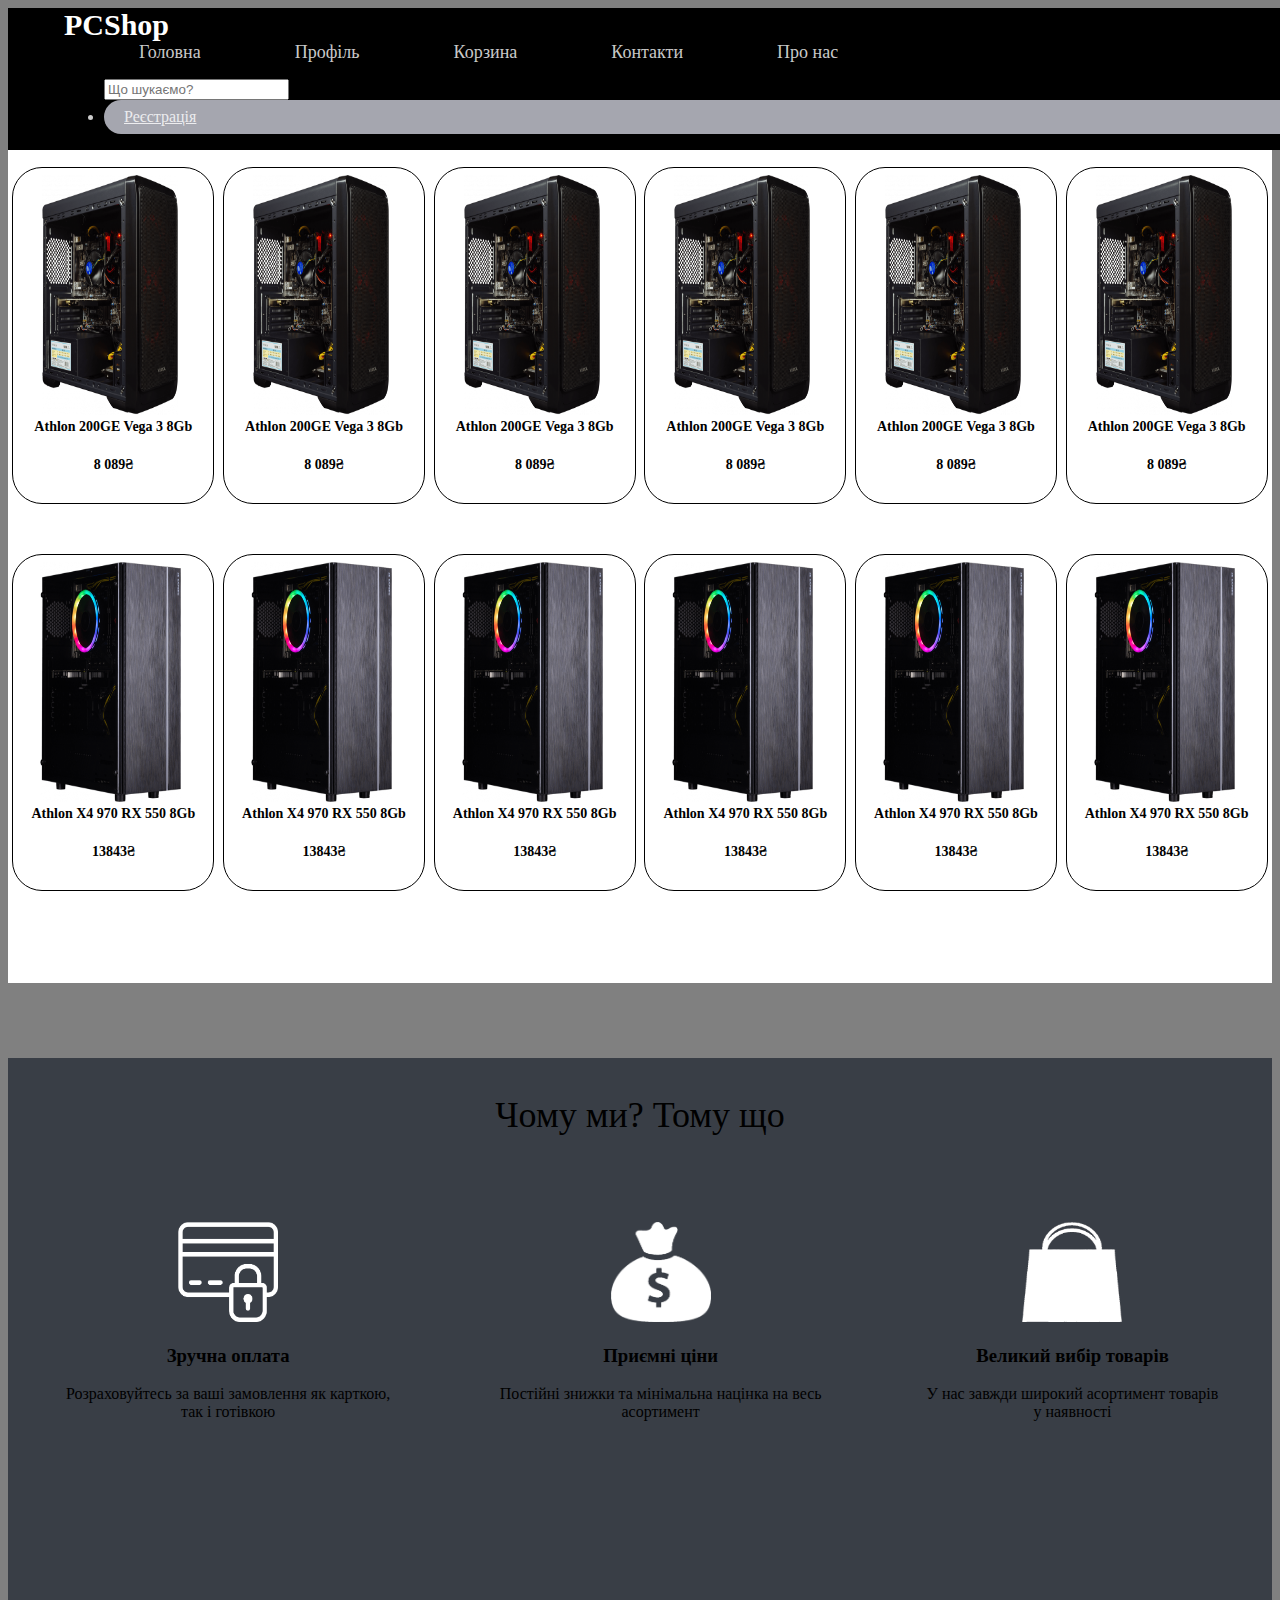
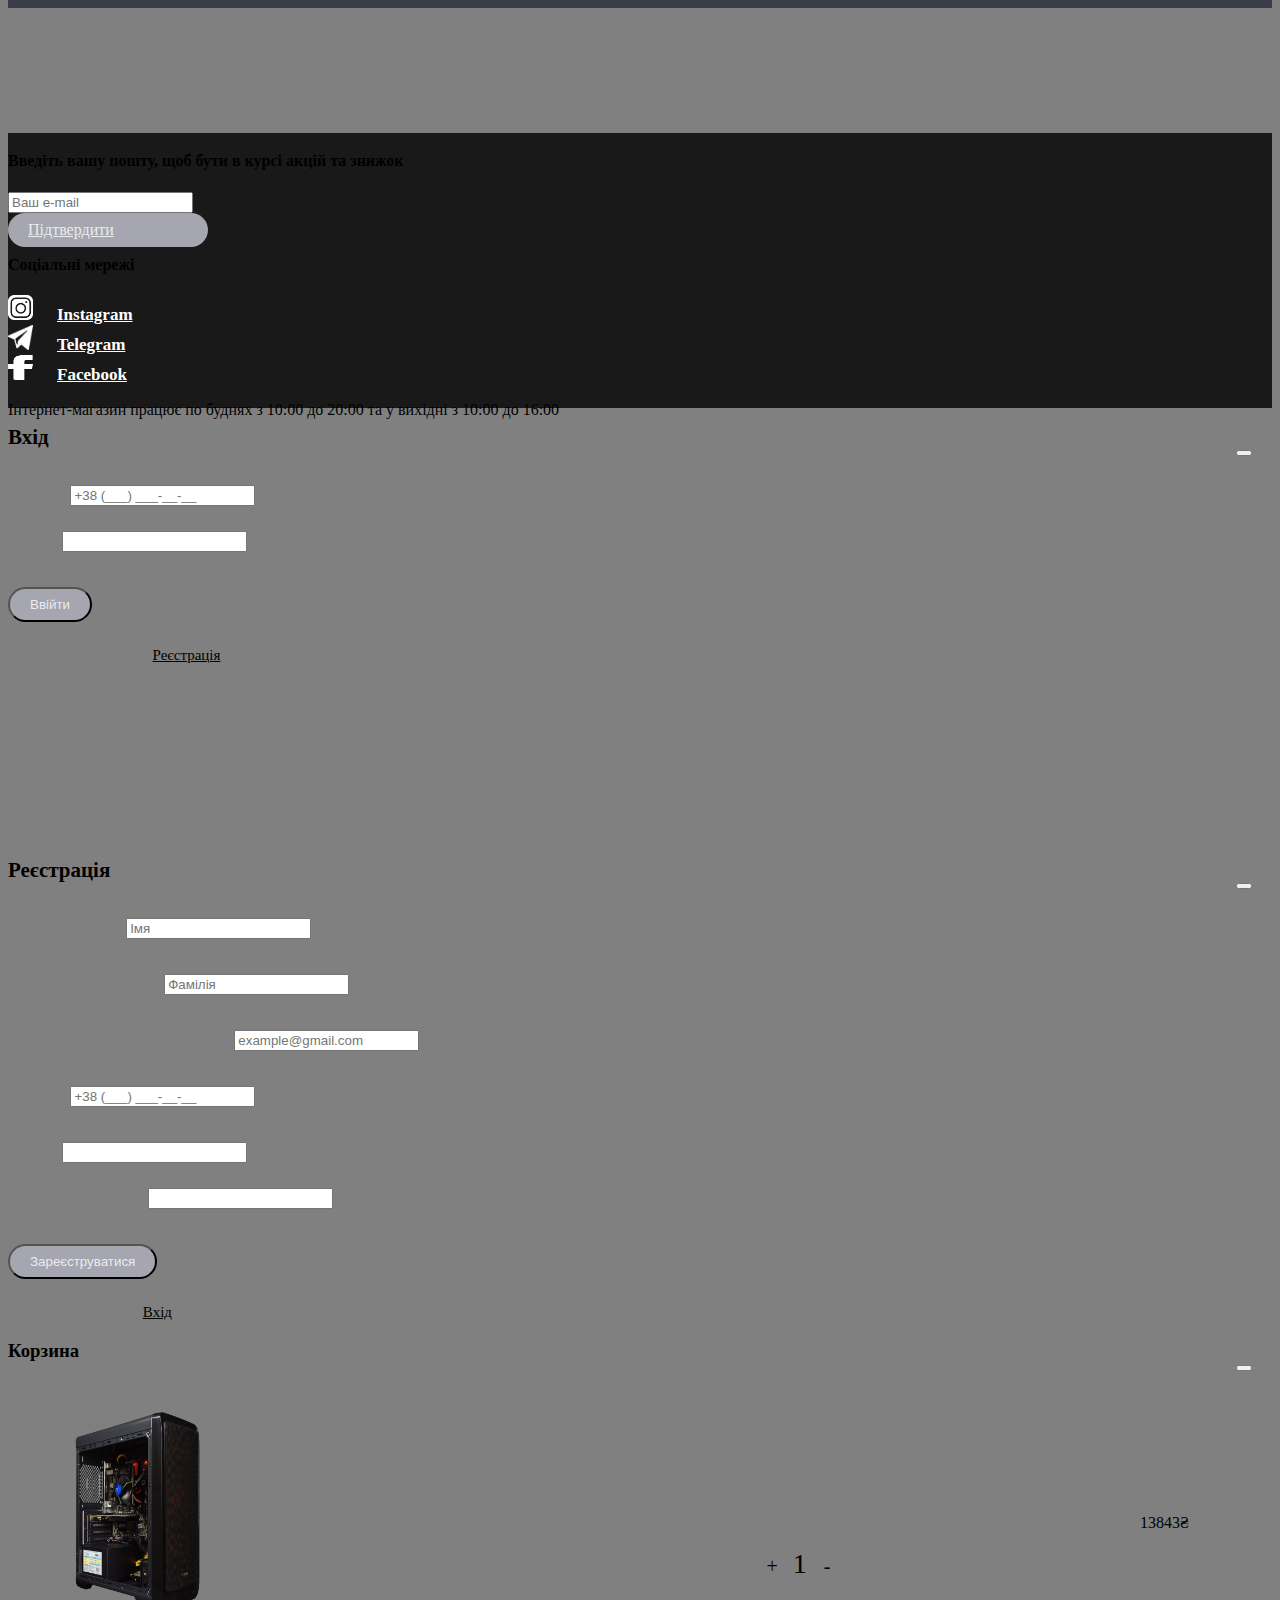
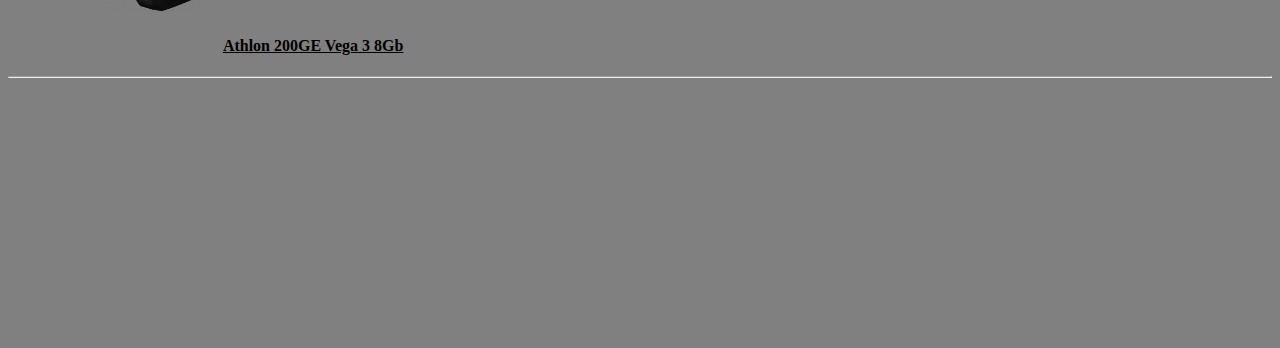
<file: index.html>
<!DOCTYPE html>
<html lang="en" dir="ltr">
  <head>
    <meta charset="utf-8">
    <meta name="viewport" content="width=device-width, initial-scale=1.0">
    <link href="https://cdn.jsdelivr.net/npm/bootstrap@5.1.3/dist/css/bootstrap.min.css" rel="stylesheet" integrity="sha384-1BmE4kWBq78iYhFldvKuhfTAU6auU8tT94WrHftjDbrCEXSU1oBoqyl2QvZ6jIW3" crossorigin="anonymous">
    <link rel="stylesheet" href="css/main.css">
    <title>PCShop</title>
  </head>
  <body>

      <nav class="navbar navbar-expand-lg ">
      <a class="game_time" href="index.html"> PCShop </a>
      <div class="menu_header">
        <a href="#">Головна</a>
        <a href="#" data-bs-toggle="modal" data-bs-target="#sign_in">Профіль</a>
        <a href="#" data-bs-toggle="modal" data-bs-target="#korzina">Корзина</a>
        <a href="contacts.html">Контакти</a>
        <a href="main.html">Про нас</a>
      </div>
      <div class="collapse navbar-collapse" id="navbarNav">
        <ul class="navbar-nav ms-auto d-flex align-items-center">
          <input type="text" class="form-control" placeholder="Що шукаємо?" aria-label="Recipient's username" aria-describedby="basic-addon2">|
          <li class="nav-item">
            <a class="btn btn-in" href="#" data-bs-toggle="modal" data-bs-target="#registration">Реєстрація</a>
          </li>
        </ul>
      </div>
    </nav>


      <div class="middle_three">
          <div class="middle_three_in">
          <p class="fs-2 ps-4 pt-3 fw-bold text-center">Популярні</p>
            <div class="middle_three_photo_one">
              <div class="middle_three_photo">
                <img src="img/PC.png" alt="">
                <div class="middle_three_text">
                  Athlon 200GE Vega 3 8Gb <p class="btn btn-dark w-50 mt-2">8 089₴</p>
                </div>
              </div>
              <div class="middle_three_photo">
                <img src="img/PC.png" alt="">
                <div class="middle_three_text">
                  Athlon 200GE Vega 3 8Gb <p class="btn btn-dark w-50 mt-2">8 089₴</p>
                </div>
              </div>
              <div class="middle_three_photo">
                <img src="img/PC.png" alt="">
                <div class="middle_three_text">
                  Athlon 200GE Vega 3 8Gb <p class="btn btn-dark w-50 mt-2">8 089₴</p>
                </div>
              </div>
              <div class="middle_three_photo">
                <img src="img/PC.png" alt="">
                <div class="middle_three_text">
                  Athlon 200GE Vega 3 8Gb <p class="btn btn-dark w-50 mt-2">8 089₴</p>
                </div>
              </div>
              <div class="middle_three_photo">
                <img src="img/PC.png" alt="">
                <div class="middle_three_text">
                  Athlon 200GE Vega 3 8Gb <p class="btn btn-dark w-50 mt-2">8 089₴</p>
                </div>
              </div>
              <div class="middle_three_photo">
                <img src="img/PC.png" alt="">
                <div class="middle_three_text">
                  Athlon 200GE Vega 3 8Gb <p class="btn btn-dark w-50 mt-2">8 089₴</p>
                </div>
              </div>
            </div>
            <div class="middle_three_photo_one">
              <div class="middle_three_photo">
                <img src="img/PC2.png" alt="">
                <div class="middle_three_text">
                  Athlon X4 970 RX 550 8Gb <p class="btn btn-dark w-50 mt-2">13843₴</p>
                </div>
              </div>
              <div class="middle_three_photo">
                <img src="img/PC2.png" alt="">
                <div class="middle_three_text">
                  Athlon X4 970 RX 550 8Gb <p class="btn btn-dark w-50 mt-2">13843₴</p>
                </div>
              </div>
              <div class="middle_three_photo">
                <img src="img/PC2.png" alt="">
                <div class="middle_three_text">
                  Athlon X4 970 RX 550 8Gb <p class="btn btn-dark w-50 mt-2">13843₴</p>
                </div>
              </div>
              <div class="middle_three_photo">
                <img src="img/PC2.png" alt="">
                <div class="middle_three_text">
                  Athlon X4 970 RX 550 8Gb <p class="btn btn-dark w-50 mt-2">13843₴</p>
                </div>
              </div>
              <div class="middle_three_photo">
                <img src="img/PC2.png" alt="">
                <div class="middle_three_text">
                  Athlon X4 970 RX 550 8Gb <p class="btn btn-dark w-50 mt-2">13843₴</p>
                </div>
              </div>
              <div class="middle_three_photo">
                <img src="img/PC2.png" alt="">
                <div class="middle_three_text">
                  Athlon X4 970 RX 550 8Gb <p class="btn btn-dark w-50 mt-2">13843₴</p>
                </div>
              </div>
            </div>
          </div>
      </div>

     <div class="whyus">
         <div class="whyus_in">
               <div class="whyus_content">
                    <p class="text-white fw-bold mt-5">Чому ми? Тому що</p>
                    <div class="whyus_end">
                      <div class="whyus_content_two">
                          <div class="content_one text-white fw-bold">
                            <img src="img/credit.png" width="100" height="100" alt="">
                            <h3 class="pt-3">Зручна оплата</h3>
                            <p class="pt-3">Розраховуйтесь за ваші замовлення як карткою, так і готівкою</p>
                          </div>
                      </div>
                      <div class="whyus_content_two">
                        <div class="content_one text-white fw-bold">
                          <img src="img/money.png" width="100" height="100" alt="">
                          <h3 class="pt-3">Приємні ціни</h3>
                          <p class="pt-3">Постійні знижки та мінімальна націнка на весь асортимент</p>
                        </div>
                      </div>
                      <div class="whyus_content_two">
                        <div class="content_one text-white fw-bold">
                          <img src="img/bag.png" width="100" height="100" alt="">
                          <h3 class="pt-3">Великий вибір товарів</h3>
                          <p class="pt-3">У нас завжди широкий асортимент товарів у наявності</p>
                        </div>
                      </div>
                    </div>
               </div>
         </div>
     </div>

    <footer>
      <div class="foooter">
           <div class="foter_inside d-flex justify-content-around">
             <div class="col-3">
                <h4 class="text-white">Введіть вашу пошту, щоб бути в курсі акцій та знижок</h4>
                <input class="card px-3 py-2 mt-2" type="text" name="" value="" placeholder="Ваш e-mail">
                <div class="nav-item mt-2">
                  <a class="btn btn-in" href="#" tabindex="-1" aria-disabled="true">Підтвердити</a>
                </div>
             </div>
             <div class="col-2 mesenger">
                <h4 class="text-white">Cоціальні мережі</h4>
                  <img href="https://www.instagram.com" src="img/inst.png" width="25" height="25"  alt="">
                  <a class="btn"href="https://www.instagram.com">Instagram</a> <br>
                  <img href="https://www.instagram.com" src="img/teleg.png" width="25" height="25"  alt="">
                <a class="btn"href="https://web.telegram.org/k/">Telegram</a> <br>
                <img href="https://www.instagram.com" src="img/face.png" width="25" height="25"  alt="">
                <a class="btn"href="https://www.facebook.com">Facebook</a>
             </div>
             <div class="col-3">
                 <p class="text-white">Інтернет-магазин працює по буднях з 10:00 до 20:00 та у вихідні з 10:00 до 16:00</p>
             </div>
           </div>
      </div>
      </footer>
    </div>

      <div class="modal fade" id="sign_in" tabindex="-1" aria-labelledby="sign_in" aria-hidden="true">
        <div class="modal-dialog modal_sign_in modal-dialog-centered ">
          <div class="modal-content">
              <button type="button" class="btn-close" data-bs-dismiss="modal" aria-label="Close"></button>
            <div class="modal-body p-4">
                        <h2 class="modal-vhid">Вхід</h2>
                        <div class="modal-input">
                          <div class="modal-vhid-margin m_input">
                            <span class="modal_text">Телефон</span>
                            <input type="text" class="form-control" placeholder="+38 (___) ___-__-__" aria-required="true" aria-invalid="true" aria-label="Recipient's username" aria-describedby="basic-addon2">
                          </div>
                          <div class="modal-vhid-margin">
                            <span class="modal_text">Пароль</span>
                            <input type="text" class="form-control" aria-required="true" aria-invalid="true" aria-label="Recipient's username" aria-describedby="basic-addon2">
                          </div>
                          <div class="modal-vhid-margin m_input">
                            <input type="submit" class="btn w-100 btn-in" name="" value="Ввійти">
                          </div>
                          <div class="text-center">
                            <p class="modal_p">У мене немає аккаунта <a class="sign_in_silka"href="#registration">Реєстрація</a></p>
                          </div>
                        </div>
            </div>
          </div>
        </div>
      </div>

      <div class="modal fade" id="registration" tabindex="-1" aria-labelledby="registration" aria-hidden="true">
        <div class="modal-dialog modal_sign_in modal-dialog-centered ">
          <div class="modal-content">
              <button type="button" class="btn-close" data-bs-dismiss="modal" aria-label="Close"></button>
            <div class="modal-body p-4">
                        <h2 class="modal-vhid">Реєстрація</h2>
                        <div class="modal-input">
                          <div class="modal-vhid-margin m_input">
                            <span class="modal_text">Введіть своє ім'я</span>
                            <input type="text" class="form-control" placeholder="Імя" aria-required="true" aria-invalid="true" aria-label="Recipient's username" aria-describedby="basic-addon2">
                          </div>
                          <div class="modal-vhid-margin m_input">
                            <span class="modal_text">Введіть своє прізвище</span>
                            <input type="text" class="form-control" placeholder="Фамілія" aria-required="true" aria-invalid="true" aria-label="Recipient's username" aria-describedby="basic-addon2">
                          </div>
                          <div class="modal-vhid-margin m_input">
                            <span class="modal_text">Введіть вашу електронну адресу</span>
                            <input type="text" class="form-control" placeholder="example@gmail.com" aria-required="true" aria-invalid="true" aria-label="Recipient's username" aria-describedby="basic-addon2">
                          </div>
                          <div class="modal-vhid-margin m_input">
                            <span class="modal_text">Телефон</span>
                            <input type="text" class="form-control" placeholder="+38 (___) ___-__-__" aria-required="true" aria-invalid="true" aria-label="Recipient's username" aria-describedby="basic-addon2">
                          </div>
                          <div class="modal-vhid-margin m_input">
                            <span class="modal_text">Пароль</span>
                            <input type="text" class="form-control" aria-required="true" aria-invalid="true" aria-label="Recipient's username" aria-describedby="basic-addon2">
                          </div>
                          <div class="modal-vhid-margin">
                            <span class="modal_text">Підтвердити пароль</span>
                            <input type="text" class="form-control" aria-required="true" aria-invalid="true" aria-label="Recipient's username" aria-describedby="basic-addon2">
                          </div>
                          <div class="modal-vhid-margin m_input">
                            <input type="submit" class="btn w-100 btn-in" name="" value="Зареєструватися">
                          </div>
                          <div class="text-center">
                            <p class="modal_p">У мене вже є аккаунт <a class="sign_in_silka" href="#sign_in">Вхід</a></p>
                          </div>
                        </div>
            </div>
          </div>
        </div>
      </div>

      <div class="modal fade" id="korzina" tabindex="-1" aria-labelledby="korzina" aria-hidden="true">
        <div class="modal-dialog modal-korzina modal-dialog-centered">
          <div class="modal-content ">
            <button type="button" class="btn-close" data-bs-dismiss="modal" aria-label="Close"></button>
            <div class="modal-body p-4">
                <h3 class="modal-korzina">Корзинa</h2>
                  <div class="modal-korzina-inside">
                      <div class="modal-korzina-tovar mt-2 d-flex flex-direction-row">
                         <div class="korzina-pict">
                           <img src="img/PC.png" width="160" height="200" alt="">
                         </div>
                         <div class="korzina-name">
                           <h4>Athlon 200GE Vega 3 8Gb</h4>
                         </div>
                         <div class="">
                           <p class="btn btn-dark w-50 mt-2 korzina-coust">13843₴</p>
                         </div>
                         <div class="korzina-plus">
                            +  <span> 1 </span>  -
                         </div>
                      </div>
                  </div>
                  <hr>
             </div>
            </div>
          </div>
        </div>
    <script src="https://cdn.jsdelivr.net/npm/bootstrap@5.1.3/dist/js/bootstrap.bundle.min.js" integrity="sha384-ka7Sk0Gln4gmtz2MlQnikT1wXgYsOg+OMhuP+IlRH9sENBO0LRn5q+8nbTov4+1p" crossorigin="anonymous"></script>
  </body>
</html>
</file>
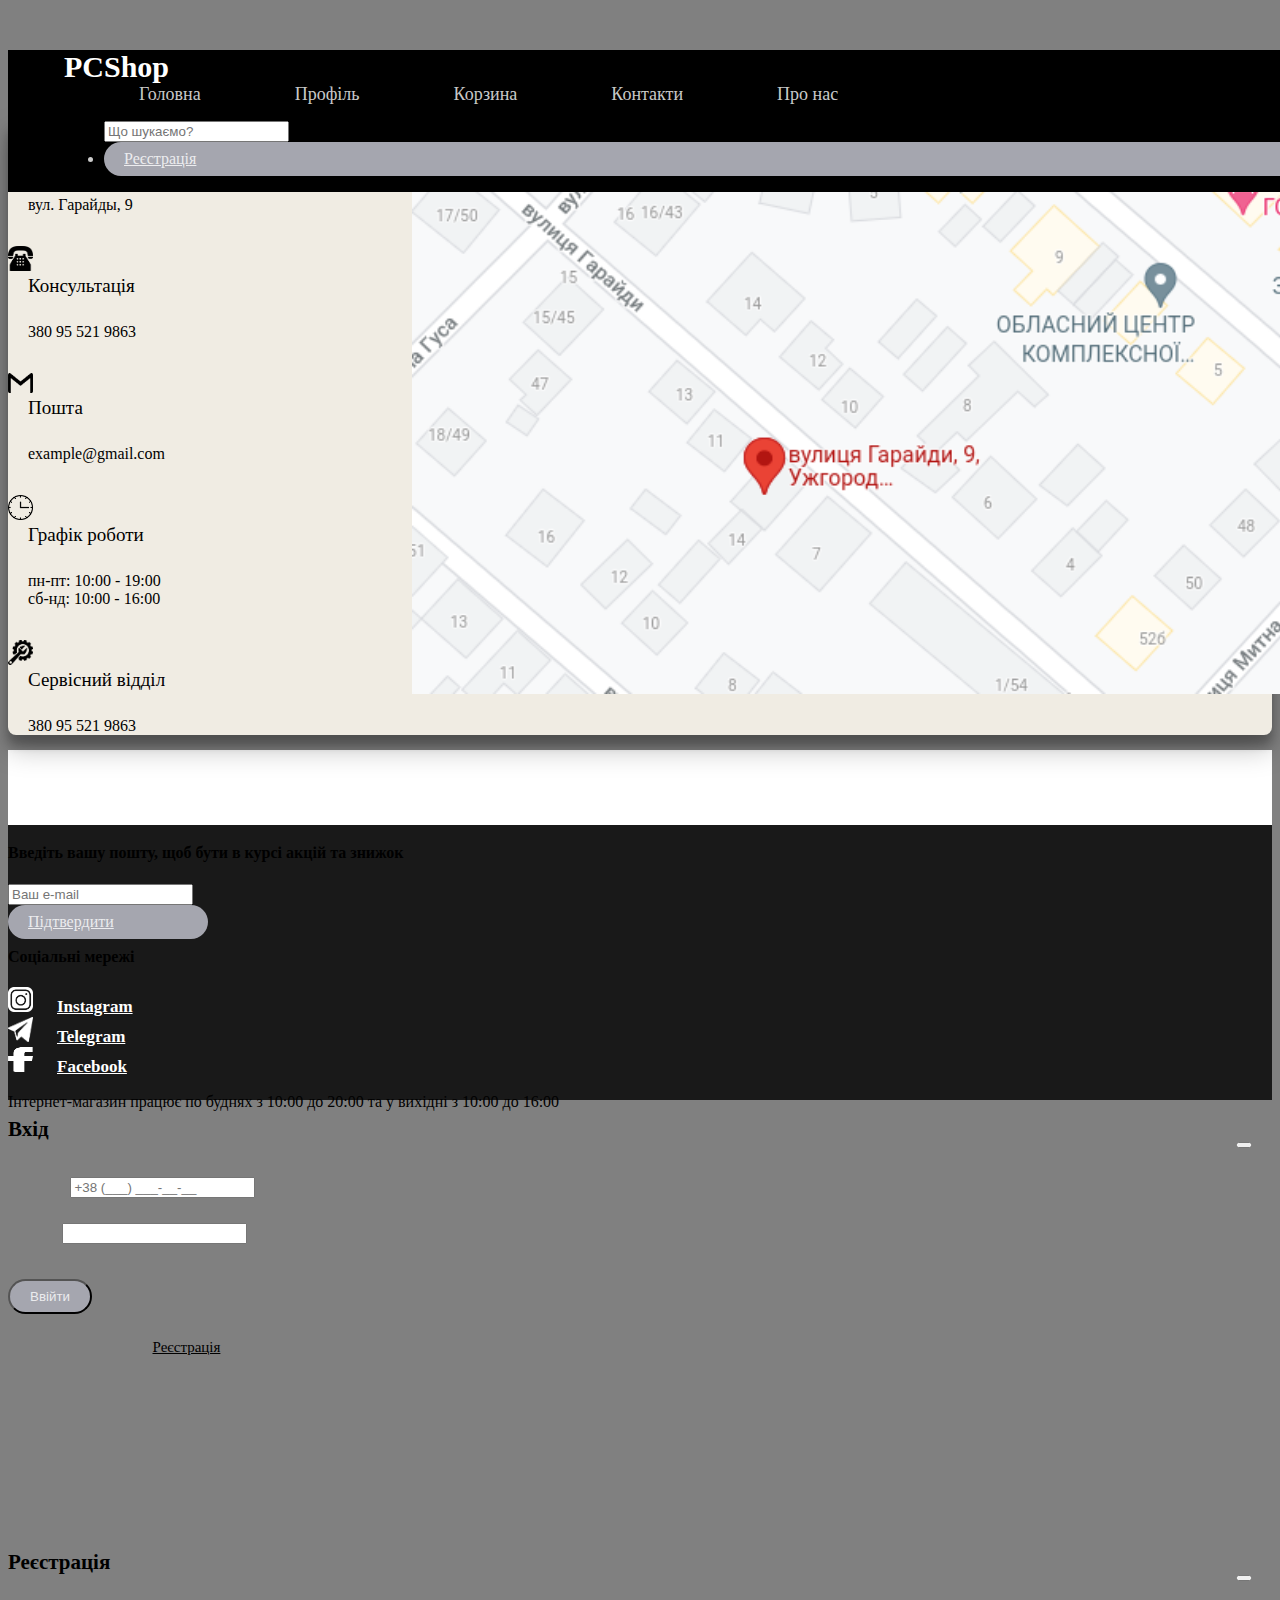
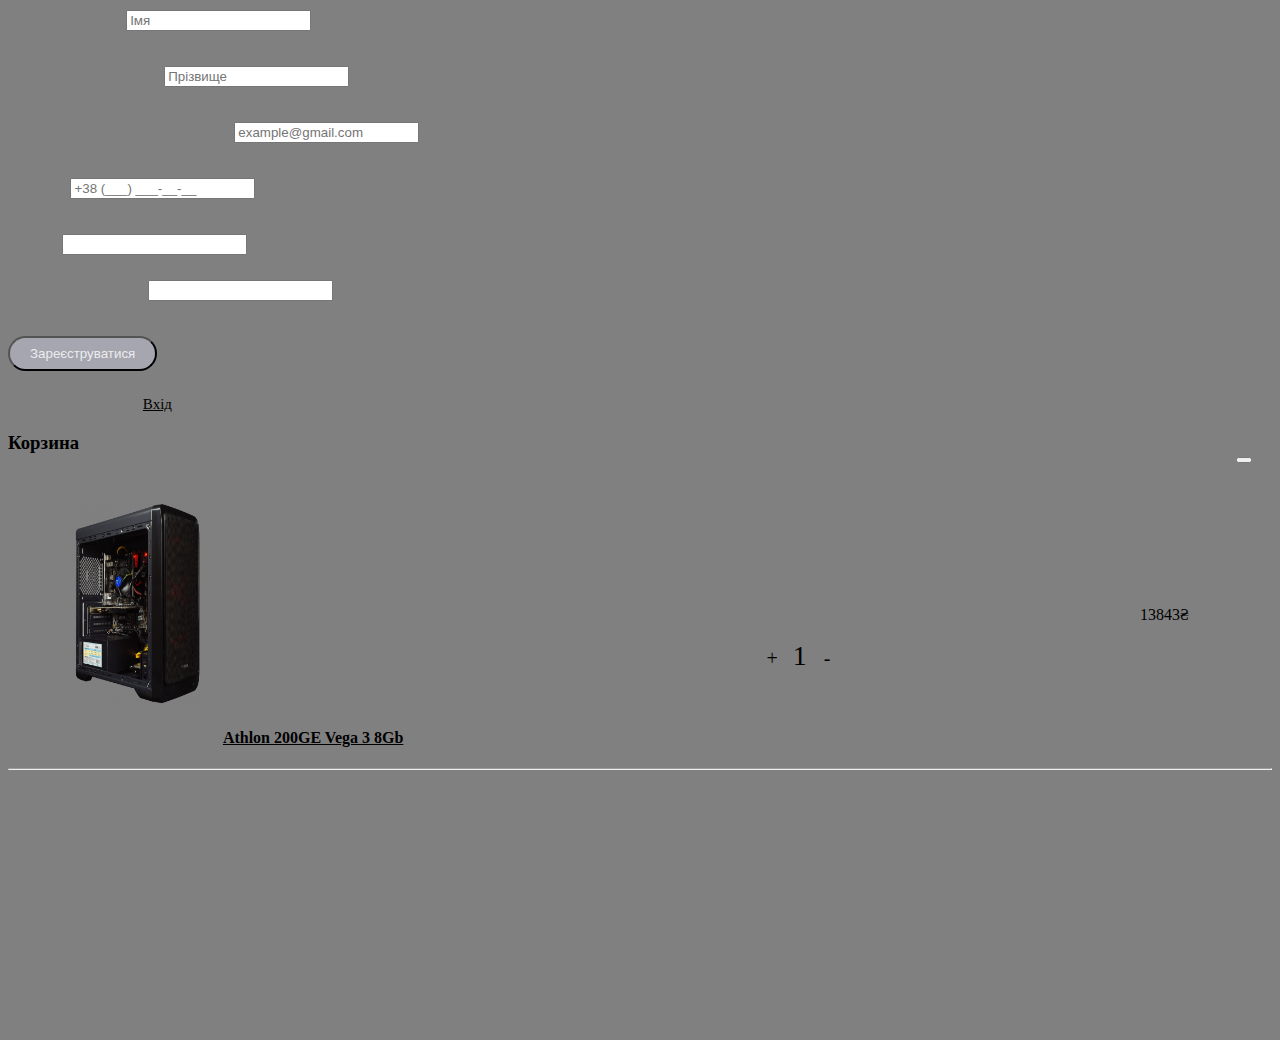
<file: contacts.html>
<!DOCTYPE html>
<html lang="en" dir="ltr">
  <head>
    <meta charset="utf-8">
    <meta name="viewport" content="width=device-width, initial-scale=1.0">
    <link href="https://cdn.jsdelivr.net/npm/bootstrap@5.1.3/dist/css/bootstrap.min.css" rel="stylesheet" integrity="sha384-1BmE4kWBq78iYhFldvKuhfTAU6auU8tT94WrHftjDbrCEXSU1oBoqyl2QvZ6jIW3" crossorigin="anonymous">
    <link rel="stylesheet" href="css/main.css">
    <link rel="stylesheet" href="css/contacts.css">
    <title>PCShop</title>
  </head>
  <body>

      <nav class="navbar navbar-expand-lg ">
      <a class="game_time" href="index.html"> PCShop </a>
      <div class="menu_header">
        <a href="index.html">Головна</a>
        <a href="#" data-bs-toggle="modal" data-bs-target="#sign_in">Профіль</a>
        <a href="#" data-bs-toggle="modal" data-bs-target="#korzina">Корзина</a>
        <a href="contacts.html">Контакти</a>
        <a href="main.html">Про нас</a>
      </div>
      <div class="collapse navbar-collapse" id="navbarNav">
        <ul class="navbar-nav ms-auto d-flex align-items-center">
          <input type="text" class="form-control" placeholder="Що шукаємо?" aria-label="Recipient's username" aria-describedby="basic-addon2">|
          <li class="nav-item">
            <a class="btn btn-in" href="#" data-bs-toggle="modal" data-bs-target="#registration">Реєстрація</a>
          </li>
        </ul>
      </div>
    </nav>
     <div class="contacts d-flex align-items-center justify-content-center">
       <div class="contacts-inside p-3">
          <h1 class="mb-4">Контакти</h1>
          <div class="contacts-container p-3 ps-5">
                <div class="contacts-info">
                  <div class="contacts-adresa d-flex flex-direction-row">
                    <div class="contacts-picture">
                      <img src="img/location.png" width="25" height="25" alt="">
                    </div>
                    <div class="contacts-where">
                      <span>Адреса<br></span>
                      <p class="contacts-fullinfo">вул. Гарайды, 9</p>
                    </div>
                  </div>
                </div>
                <div class="contacts-info">
                  <div class="contacts-adresa d-flex flex-direction-row">
                    <div class="contacts-picture">
                      <img src="img/tel.png" width="25" height="25" alt="">
                    </div>
                    <div class="contacts-where">
                      <span>Консультація<br></span>
                      <p class="contacts-fullinfo"><a href="tel: +380 95 521 9863" class="contacts-fullinfo">380 95 521 9863</a></p>
                    </div>
                  </div>
                </div>
                <div class="contacts-info">
                  <div class="contacts-adresa d-flex flex-direction-row">
                    <div class="contacts-picture">
                      <img src="img/mail.png" width="25" height="20" alt="">
                    </div>
                    <div class="contacts-where">
                      <span>Пошта<br></span>
                      <p class="contacts-fullinfo"><a href="https://www.google.com/intl/uk/gmail/about/">example@gmail.com</a></p>
                    </div>
                  </div>
                </div>
                <div class="contacts-info">
                  <div class="contacts-adresa d-flex flex-direction-row">
                    <div class="contacts-picture">
                      <img src="img/clock.png" width="25" height="25" alt="">
                    </div>
                    <div class="contacts-where">
                      <span>Графік роботи<br></span>
                      <p class="contacts-fullinfo">пн-пт: 10:00 - 19:00 <br>
                      сб-нд: 10:00 - 16:00</p>
                    </div>
                  </div>
                </div>
                <div class="contacts-info">
                  <div class="contacts-adresa d-flex flex-direction-row">
                    <div class="contacts-picture">
                      <img src="img/wrench.png" width="25" height="25" alt="">
                    </div>
                    <div class="contacts-where">
                      <span>Сервісний відділ<br></span>
                      <p class="contacts-fullinfo"><a href="tel: +380 95 521 9863" class="contacts-fullinfo">380 95 521 9863</a></p>
                    </div>
                  </div>
                </div>
                <div class="contacts-map">
                  <img src="img/karta.png" width="900" height="550" alt="">
                </div>
          </div>
       </div>
     </div>

     <footer>
       <div class="foooter">
            <div class="foter_inside d-flex justify-content-around">
              <div class="col-3">
                 <h4 class="text-white">Введіть вашу пошту, щоб бути в курсі акцій та знижок</h4>
                 <input class="card px-3 py-2 mt-2" type="text" name="" value="" placeholder="Ваш e-mail">
                 <div class="nav-item mt-2">
                   <a class="btn btn-in" href="#" tabindex="-1" aria-disabled="true">Підтвердити</a>
                 </div>
              </div>
              <div class="col-2 mesenger">
                 <h4 class="text-white">Cоціальні мережі</h4>
                   <img href="https://www.instagram.com" src="img/inst.png" width="25" height="25"  alt="">
                   <a class="btn"href="https://www.instagram.com">Instagram</a> <br>
                   <img href="https://www.instagram.com" src="img/teleg.png" width="25" height="25"  alt="">
                 <a class="btn"href="https://web.telegram.org/k/">Telegram</a> <br>
                 <img href="https://www.instagram.com" src="img/face.png" width="25" height="25"  alt="">
                 <a class="btn"href="https://www.facebook.com">Facebook</a>
              </div>
              <div class="col-3">
                  <p class="text-white">Інтернет-магазин працює по буднях з 10:00 до 20:00 та у вихідні з 10:00 до 16:00</p>
              </div>
            </div>
       </div>
       </footer>

       <div class="modal fade" id="sign_in" tabindex="-1" aria-labelledby="sign_in" aria-hidden="true">
         <div class="modal-dialog modal_sign_in modal-dialog-centered ">
           <div class="modal-content">
               <button type="button" class="btn-close" data-bs-dismiss="modal" aria-label="Close"></button>
             <div class="modal-body p-4">
                         <h2 class="modal-vhid">Вхід</h2>
                         <div class="modal-input">
                           <div class="modal-vhid-margin m_input">
                             <span class="modal_text">Телефон</span>
                             <input type="text" class="form-control" placeholder="+38 (___) ___-__-__" aria-required="true" aria-invalid="true" aria-label="Recipient's username" aria-describedby="basic-addon2">
                           </div>
                           <div class="modal-vhid-margin">
                             <span class="modal_text">Пароль</span>
                             <input type="text" class="form-control" aria-required="true" aria-invalid="true" aria-label="Recipient's username" aria-describedby="basic-addon2">
                           </div>
                           <div class="modal-vhid-margin m_input">
                             <input type="submit" class="btn w-100 btn-in" name="" value="Ввійти">
                           </div>
                           <div class="text-center">
                             <p class="modal_p">У мене немає аккаунта <a class="sign_in_silka"href="#registration">Реєстрація</a></p>
                           </div>
                         </div>
             </div>
           </div>
         </div>
       </div>

       <div class="modal fade" id="registration" tabindex="-1" aria-labelledby="registration" aria-hidden="true">
         <div class="modal-dialog modal_sign_in modal-dialog-centered ">
           <div class="modal-content">
               <button type="button" class="btn-close" data-bs-dismiss="modal" aria-label="Close"></button>
             <div class="modal-body p-4">
                         <h2 class="modal-vhid">Реєстрація</h2>
                         <div class="modal-input">
                           <div class="modal-vhid-margin m_input">
                             <span class="modal_text">Введіть своє ім'я</span>
                             <input type="text" class="form-control" placeholder="Імя" aria-required="true" aria-invalid="true" aria-label="Recipient's username" aria-describedby="basic-addon2">
                           </div>
                           <div class="modal-vhid-margin m_input">
                             <span class="modal_text">Введіть своє прізвище</span>
                             <input type="text" class="form-control" placeholder="Прізвище" aria-required="true" aria-invalid="true" aria-label="Recipient's username" aria-describedby="basic-addon2">
                           </div>
                           <div class="modal-vhid-margin m_input">
                             <span class="modal_text">Введіть вашу електронну адресу</span>
                             <input type="text" class="form-control" placeholder="example@gmail.com" aria-required="true" aria-invalid="true" aria-label="Recipient's username" aria-describedby="basic-addon2">
                           </div>
                           <div class="modal-vhid-margin m_input">
                             <span class="modal_text">Телефон</span>
                             <input type="text" class="form-control" placeholder="+38 (___) ___-__-__" aria-required="true" aria-invalid="true" aria-label="Recipient's username" aria-describedby="basic-addon2">
                           </div>
                           <div class="modal-vhid-margin m_input">
                             <span class="modal_text">Пароль</span>
                             <input type="text" class="form-control" aria-required="true" aria-invalid="true" aria-label="Recipient's username" aria-describedby="basic-addon2">
                           </div>
                           <div class="modal-vhid-margin">
                             <span class="modal_text">Підтвердити пароль</span>
                             <input type="text" class="form-control" aria-required="true" aria-invalid="true" aria-label="Recipient's username" aria-describedby="basic-addon2">
                           </div>
                           <div class="modal-vhid-margin m_input">
                             <input type="submit" class="btn w-100 btn-in" name="" value="Зареєструватися">
                           </div>
                           <div class="text-center">
                             <p class="modal_p">У мене вже є аккаунт <a class="sign_in_silka" href="#sign_in_true">Вхід</a></p>
                           </div>
                         </div>
             </div>
           </div>
         </div>
       </div>

       <div class="modal fade" id="korzina" tabindex="-1" aria-labelledby="korzina" aria-hidden="true">
         <div class="modal-dialog modal-korzina modal-dialog-centered">
           <div class="modal-content ">
             <button type="button" class="btn-close" data-bs-dismiss="modal" aria-label="Close"></button>
             <div class="modal-body p-4">
                 <h3 class="modal-korzina">Корзинa</h2>
                   <div class="modal-korzina-inside">
                       <div class="modal-korzina-tovar mt-2 d-flex flex-direction-row">
                          <div class="korzina-pict">
                            <img src="img/PC.png" width="160" height="200" alt="">
                          </div>
                          <div class="korzina-name">
                            <h4>Athlon 200GE Vega 3 8Gb</h4>
                          </div>
                          <div class="">
                            <p class="btn btn-dark w-50 mt-2 korzina-coust">13843₴</p>
                          </div>
                          <div class="korzina-plus">
                             +  <span> 1 </span>  -
                          </div>
                       </div>
                   </div>
                   <hr>
              </div>
             </div>
           </div>
         </div>
        </div>
     <script src="https://cdn.jsdelivr.net/npm/bootstrap@5.1.3/dist/js/bootstrap.bundle.min.js" integrity="sha384-ka7Sk0Gln4gmtz2MlQnikT1wXgYsOg+OMhuP+IlRH9sENBO0LRn5q+8nbTov4+1p" crossorigin="anonymous"></script>
  </body>
</html>
</file>
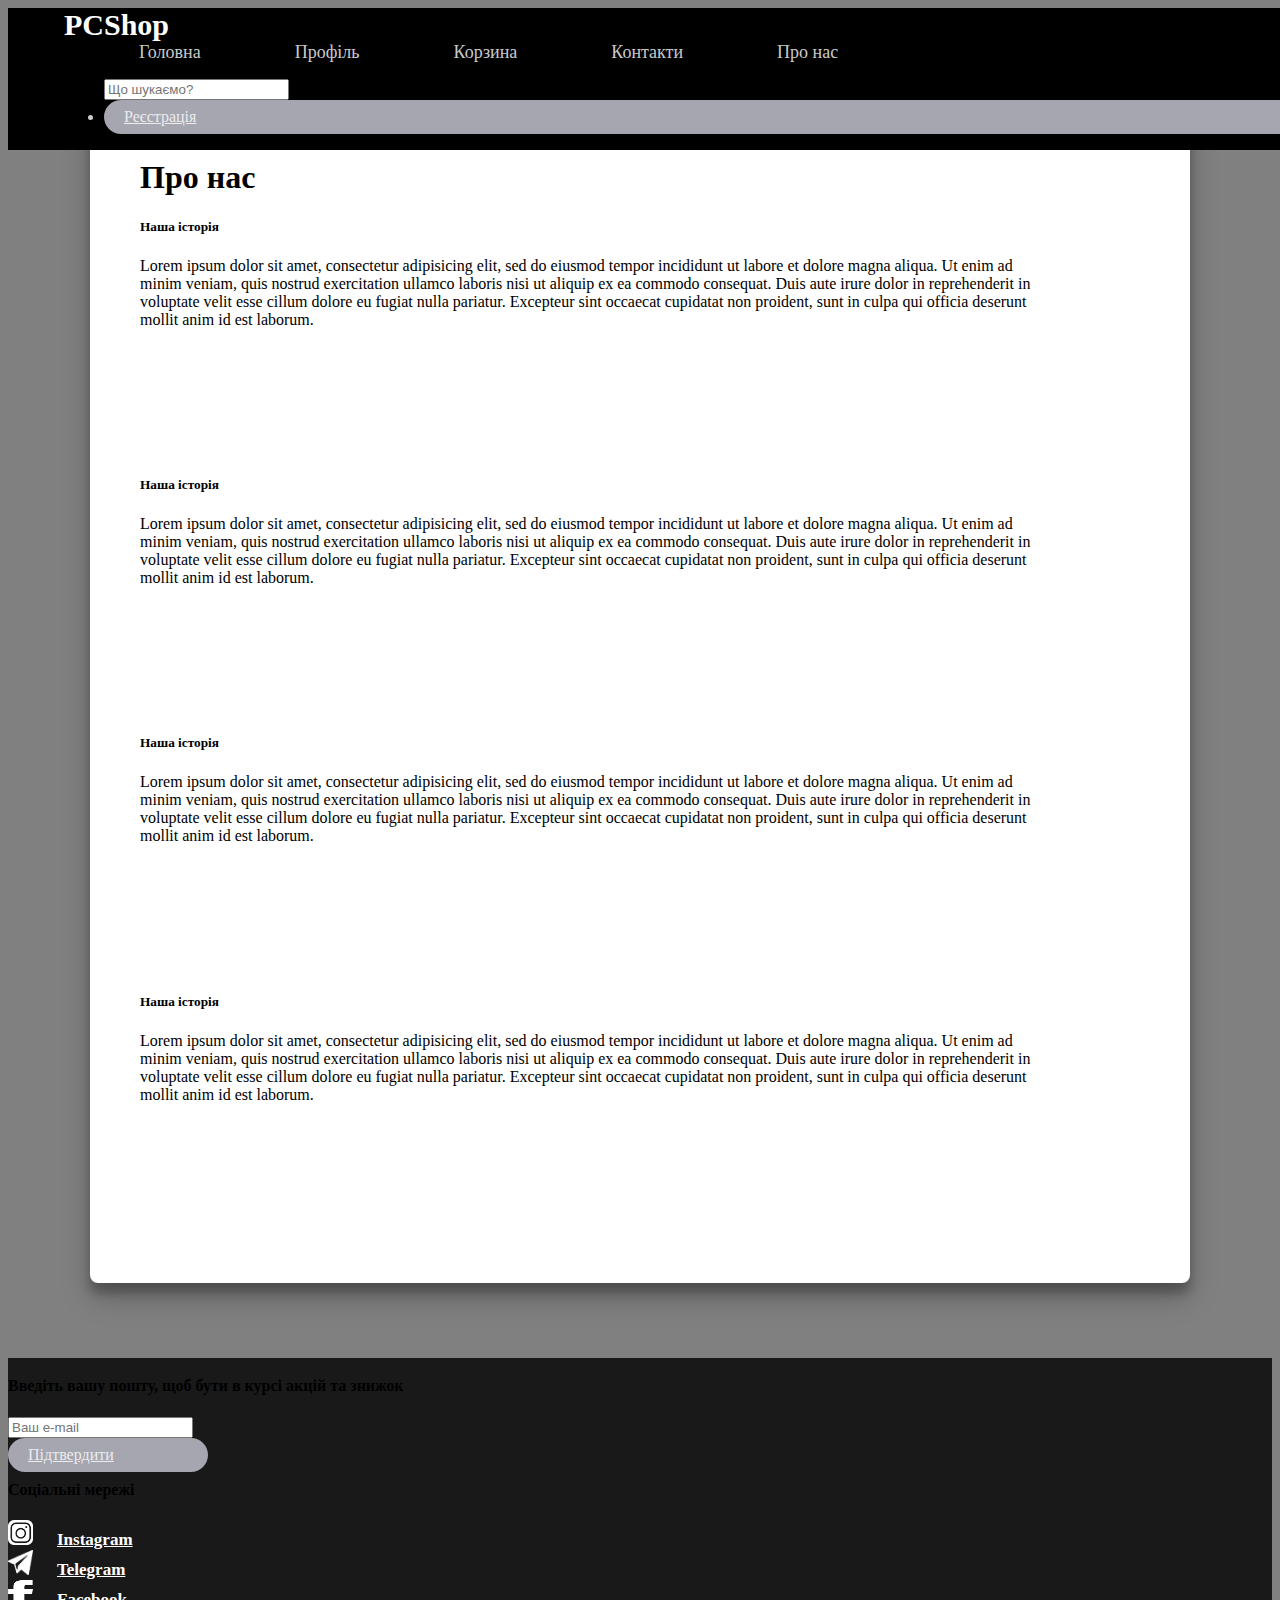
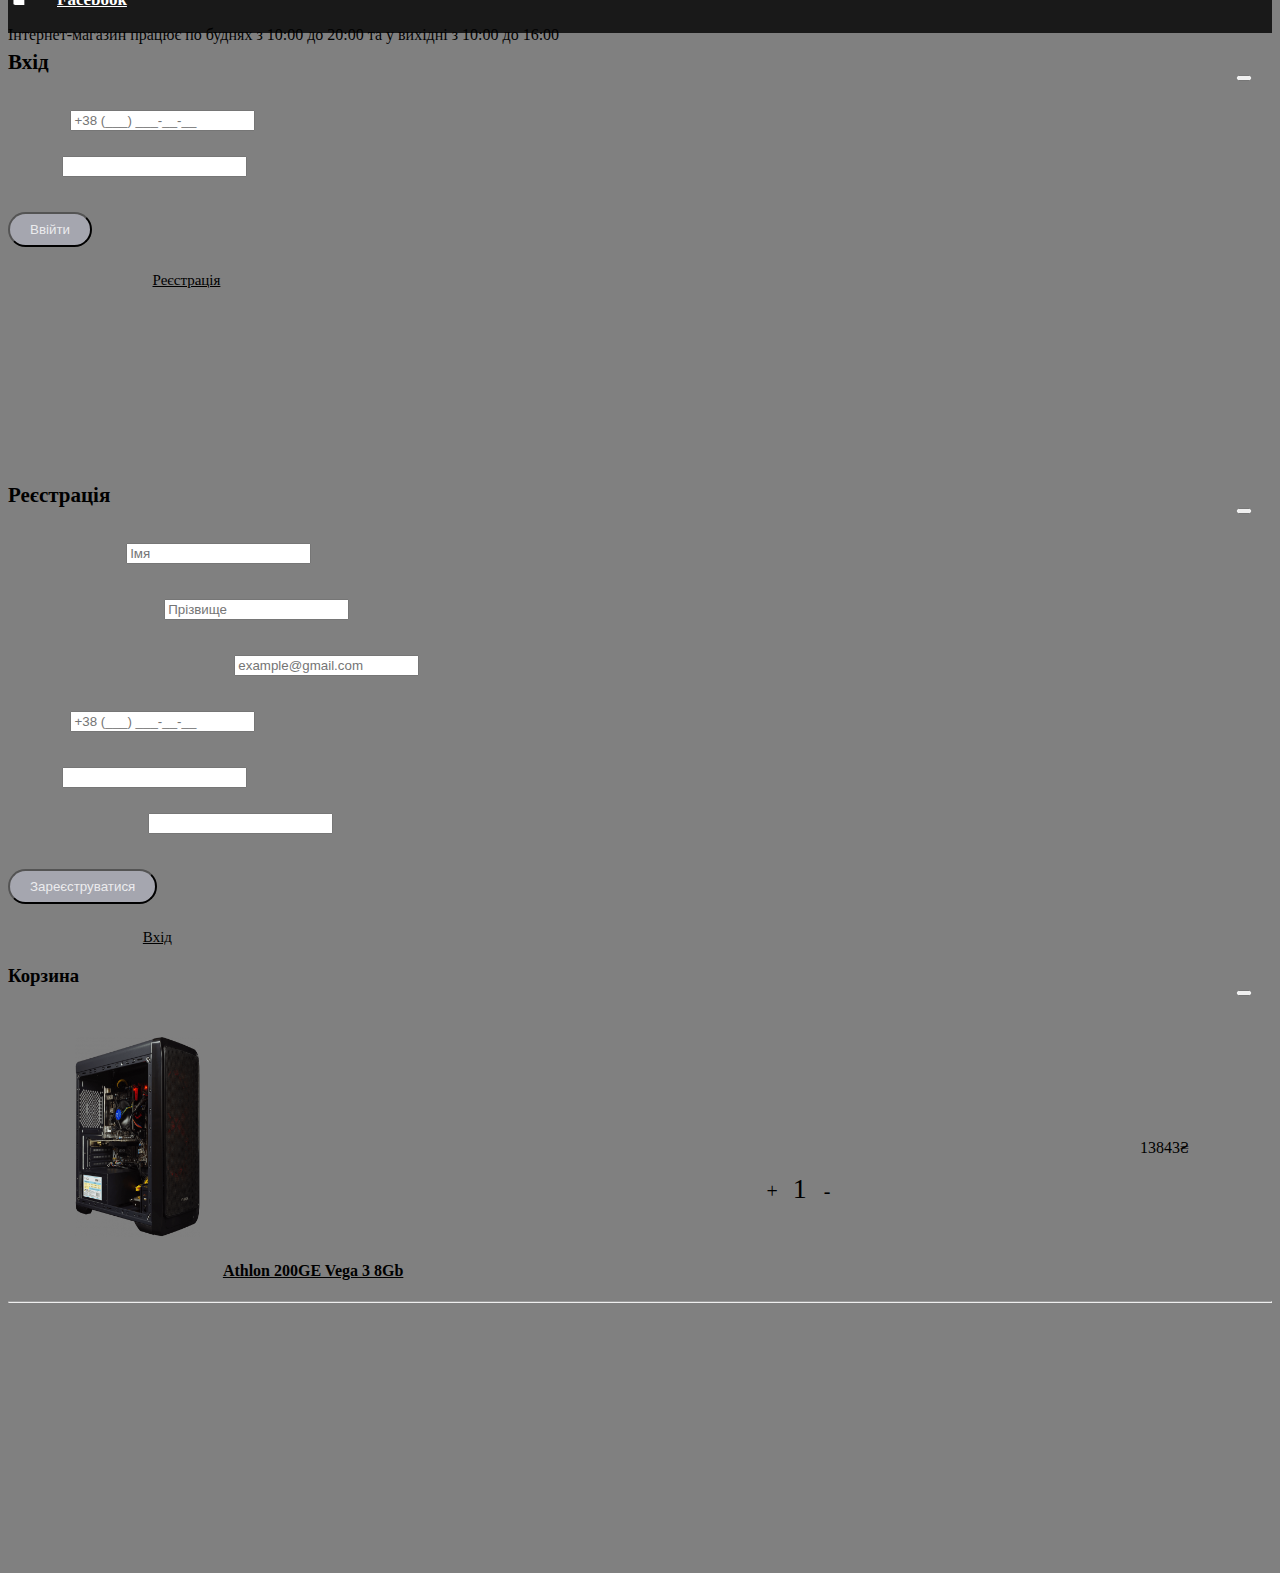
<file: main.html>
<!DOCTYPE html>
<html lang="en" dir="ltr">
  <head>
    <meta charset="utf-8">
    <meta name="viewport" content="width=device-width, initial-scale=1.0">
    <link href="https://cdn.jsdelivr.net/npm/bootstrap@5.1.3/dist/css/bootstrap.min.css" rel="stylesheet" integrity="sha384-1BmE4kWBq78iYhFldvKuhfTAU6auU8tT94WrHftjDbrCEXSU1oBoqyl2QvZ6jIW3" crossorigin="anonymous">
    <link rel="stylesheet" href="css/main.css">
    <link rel="stylesheet" href="css/aboutus.css">
    <title>PCShop</title>
  </head>
  <body>

      <nav class="navbar navbar-expand-lg ">
      <a class="game_time" href="index.html"> PCShop </a>
      <div class="menu_header">
        <a href="index.html">Головна</a>
        <a href="#" data-bs-toggle="modal" data-bs-target="#sign_in">Профіль</a>
        <a href="#" data-bs-toggle="modal" data-bs-target="#korzina">Корзина</a>
        <a href="contacts.html">Контакти</a>
        <a href="main.html">Про нас</a>
      </div>
      <div class="collapse navbar-collapse" id="navbarNav">
        <ul class="navbar-nav ms-auto d-flex align-items-center">
          <input type="text" class="form-control" placeholder="Що шукаємо?" aria-label="Recipient's username" aria-describedby="basic-addon2">|
          <li class="nav-item">
            <a class="btn btn-in" href="#" data-bs-toggle="modal" data-bs-target="#registration">Реєстрація</a>
          </li>
        </ul>
      </div>
    </nav>
     <div class="aboutus_fullbox">
        <div class="aboutus_insidebox">
           <div class="aboutus_top">
                 <h1 class="pb-4">Про нас</h1>
                 <h5>Наша історія</h5>
                 <p>Lorem ipsum dolor sit amet, consectetur adipisicing elit, sed do eiusmod tempor incididunt ut labore et dolore magna aliqua. Ut enim ad minim veniam, quis nostrud exercitation ullamco laboris nisi ut aliquip ex ea commodo consequat. Duis aute irure dolor in reprehenderit in voluptate velit esse cillum dolore eu fugiat nulla pariatur. Excepteur sint occaecat cupidatat non proident, sunt in culpa qui officia deserunt mollit anim id est laborum.</p>
           </div>
           <div class="aboutus_top">
              <h5>Наша історія</h5>
                 <p>Lorem ipsum dolor sit amet, consectetur adipisicing elit, sed do eiusmod tempor incididunt ut labore et dolore magna aliqua. Ut enim ad minim veniam, quis nostrud exercitation ullamco laboris nisi ut aliquip ex ea commodo consequat. Duis aute irure dolor in reprehenderit in voluptate velit esse cillum dolore eu fugiat nulla pariatur. Excepteur sint occaecat cupidatat non proident, sunt in culpa qui officia deserunt mollit anim id est laborum.</p>
           </div>
           <div class="aboutus_top">
                  <h5>Наша історія</h5>
                 <p>Lorem ipsum dolor sit amet, consectetur adipisicing elit, sed do eiusmod tempor incididunt ut labore et dolore magna aliqua. Ut enim ad minim veniam, quis nostrud exercitation ullamco laboris nisi ut aliquip ex ea commodo consequat. Duis aute irure dolor in reprehenderit in voluptate velit esse cillum dolore eu fugiat nulla pariatur. Excepteur sint occaecat cupidatat non proident, sunt in culpa qui officia deserunt mollit anim id est laborum.</p>
           </div>
           <div class="aboutus_top">
                  <h5>Наша історія</h5>
                 <p>Lorem ipsum dolor sit amet, consectetur adipisicing elit, sed do eiusmod tempor incididunt ut labore et dolore magna aliqua. Ut enim ad minim veniam, quis nostrud exercitation ullamco laboris nisi ut aliquip ex ea commodo consequat. Duis aute irure dolor in reprehenderit in voluptate velit esse cillum dolore eu fugiat nulla pariatur. Excepteur sint occaecat cupidatat non proident, sunt in culpa qui officia deserunt mollit anim id est laborum.</p>
           </div>
        </div>
     </div>

     <footer>
       <div class="foooter">
            <div class="foter_inside d-flex justify-content-around">
              <div class="col-3">
                 <h4 class="text-white">Введіть вашу пошту, щоб бути в курсі акцій та знижок</h4>
                 <input class="card px-3 py-2 mt-2" type="text" name="" value="" placeholder="Ваш e-mail">
                 <div class="nav-item mt-2">
                   <a class="btn btn-in" href="#" tabindex="-1" aria-disabled="true">Підтвердити</a>
                 </div>
              </div>
              <div class="col-2 mesenger">
                 <h4 class="text-white">Cоціальні мережі</h4>
                   <img href="https://www.instagram.com" src="img/inst.png" width="25" height="25"  alt="">
                   <a class="btn"href="https://www.instagram.com">Instagram</a> <br>
                   <img href="https://www.instagram.com" src="img/teleg.png" width="25" height="25"  alt="">
                 <a class="btn"href="https://web.telegram.org/k/">Telegram</a> <br>
                 <img href="https://www.instagram.com" src="img/face.png" width="25" height="25"  alt="">
                 <a class="btn"href="https://www.facebook.com">Facebook</a>
              </div>
              <div class="col-3">
                  <p class="text-white">Інтернет-магазин працює по буднях з 10:00 до 20:00 та у вихідні з 10:00 до 16:00</p>
              </div>
            </div>
       </div>
       </footer>

       <div class="modal fade" id="sign_in" tabindex="-1" aria-labelledby="sign_in" aria-hidden="true">
         <div class="modal-dialog modal_sign_in modal-dialog-centered ">
           <div class="modal-content">
               <button type="button" class="btn-close" data-bs-dismiss="modal" aria-label="Close"></button>
             <div class="modal-body p-4">
                         <h2 class="modal-vhid">Вхід</h2>
                         <div class="modal-input">
                           <div class="modal-vhid-margin m_input">
                             <span class="modal_text">Телефон</span>
                             <input type="text" class="form-control" placeholder="+38 (___) ___-__-__" aria-required="true" aria-invalid="true" aria-label="Recipient's username" aria-describedby="basic-addon2">
                           </div>
                           <div class="modal-vhid-margin">
                             <span class="modal_text">Пароль</span>
                             <input type="text" class="form-control" aria-required="true" aria-invalid="true" aria-label="Recipient's username" aria-describedby="basic-addon2">
                           </div>
                           <div class="modal-vhid-margin m_input">
                             <input type="submit" class="btn w-100 btn-in" name="" value="Ввійти">
                           </div>
                           <div class="text-center">
                             <p class="modal_p">У мене немає аккаунта <a class="sign_in_silka"href="#registration">Реєстрація</a></p>
                           </div>
                         </div>
             </div>
           </div>
         </div>
       </div>

       <div class="modal fade" id="registration" tabindex="-1" aria-labelledby="registration" aria-hidden="true">
         <div class="modal-dialog modal_sign_in modal-dialog-centered ">
           <div class="modal-content">
               <button type="button" class="btn-close" data-bs-dismiss="modal" aria-label="Close"></button>
             <div class="modal-body p-4">
                         <h2 class="modal-vhid">Реєстрація</h2>
                         <div class="modal-input">
                           <div class="modal-vhid-margin m_input">
                             <span class="modal_text">Введіть своє ім'я</span>
                             <input type="text" class="form-control" placeholder="Імя" aria-required="true" aria-invalid="true" aria-label="Recipient's username" aria-describedby="basic-addon2">
                           </div>
                           <div class="modal-vhid-margin m_input">
                             <span class="modal_text">Введіть своє прізвище</span>
                             <input type="text" class="form-control" placeholder="Прізвище" aria-required="true" aria-invalid="true" aria-label="Recipient's username" aria-describedby="basic-addon2">
                           </div>
                           <div class="modal-vhid-margin m_input">
                             <span class="modal_text">Введіть вашу електронну адресу</span>
                             <input type="text" class="form-control" placeholder="example@gmail.com" aria-required="true" aria-invalid="true" aria-label="Recipient's username" aria-describedby="basic-addon2">
                           </div>
                           <div class="modal-vhid-margin m_input">
                             <span class="modal_text">Телефон</span>
                             <input type="text" class="form-control" placeholder="+38 (___) ___-__-__" aria-required="true" aria-invalid="true" aria-label="Recipient's username" aria-describedby="basic-addon2">
                           </div>
                           <div class="modal-vhid-margin m_input">
                             <span class="modal_text">Пароль</span>
                             <input type="text" class="form-control" aria-required="true" aria-invalid="true" aria-label="Recipient's username" aria-describedby="basic-addon2">
                           </div>
                           <div class="modal-vhid-margin">
                             <span class="modal_text">Підтвердити пароль</span>
                             <input type="text" class="form-control" aria-required="true" aria-invalid="true" aria-label="Recipient's username" aria-describedby="basic-addon2">
                           </div>
                           <div class="modal-vhid-margin m_input">
                             <input type="submit" class="btn w-100 btn-in" name="" value="Зареєструватися">
                           </div>
                           <div class="text-center">
                             <p class="modal_p">У мене вже є аккаунт <a class="sign_in_silka" href="#sign_in_true">Вхід</a></p>
                           </div>
                         </div>
             </div>
           </div>
         </div>
       </div>

       <div class="modal fade" id="korzina" tabindex="-1" aria-labelledby="korzina" aria-hidden="true">
         <div class="modal-dialog modal-korzina modal-dialog-centered">
           <div class="modal-content ">
             <button type="button" class="btn-close" data-bs-dismiss="modal" aria-label="Close"></button>
             <div class="modal-body p-4">
                 <h3 class="modal-korzina">Корзинa</h2>
                   <div class="modal-korzina-inside">
                       <div class="modal-korzina-tovar mt-2 d-flex flex-direction-row">
                          <div class="korzina-pict">
                            <img src="img/PC.png" width="160" height="200" alt="">
                          </div>
                          <div class="korzina-name">
                            <h4>Athlon 200GE Vega 3 8Gb</h4>
                          </div>
                          <div class="">
                            <p class="btn btn-dark w-50 mt-2 korzina-coust">13843₴</p>
                          </div>
                          <div class="korzina-plus">
                             +  <span> 1 </span>  -
                          </div>
                       </div>
                   </div>
                   <hr>
              </div>
             </div>
           </div>
         </div>
<script src="https://cdn.jsdelivr.net/npm/bootstrap@5.1.3/dist/js/bootstrap.bundle.min.js" integrity="sha384-ka7Sk0Gln4gmtz2MlQnikT1wXgYsOg+OMhuP+IlRH9sENBO0LRn5q+8nbTov4+1p" crossorigin="anonymous"></script>
  </body>
</html>
</file>
<file: css/main.css>
html {
  background-color: gray; }

.navbar {
  background: #000000;
  padding-left: 56px;
  padding-right: 56px;
  position: fixed;
  z-index: 999;
  width: 100%; }
  .navbar .nav-item {
    margin-right: 35px;
    color: rgba(255, 255, 255, 0.8);
    text-decoration: none; }
    .navbar .nav-item:hover {
      text-decoration: none;
      transition: .9s;
      color: white; }

.game_time {
  color: white;
  font-family: fangsong;
  font-size: 30px;
  font-weight: bold;
  text-decoration: none; }
  .game_time:hover {
    text-decoration: none;
    color: white; }

.menu_header a {
  font-size: 18px;
  margin-left: 60px;
  padding: 0px 15px;
  text-decoration: none;
  color: rgba(255, 255, 255, 0.8); }
  .menu_header a:hover {
    color: white; }

.btn {
  padding: 8px 20px; }

.btn-in {
  background-color: #a5a6af;
  padding: 8px 20px;
  border-radius: 0px;
  display: block;
  color: rgba(255, 255, 255, 0.8);
  border-radius: 20px;
  transition: all .5s; }
  .btn-in:hover {
    color: white; }

.middle_three {
  display: flex;
  align-items: center;
  justify-content: center;
  background-color: gray;
  padding-top: 75px; }
  .middle_three .middle_three_in {
    background-color: white;
    width: 1500px;
    height: 900px; }
    .middle_three .middle_three_in .middle_three_photo_one {
      margin-top: 50px;
      display: flex;
      flex-direction: row;
      justify-content: space-around; }
      .middle_three .middle_three_in .middle_three_photo_one .middle_three_photo {
        width: 200px;
        height: 335px;
        border: solid;
        border-radius: 30px;
        border-width: thin; }
        .middle_three .middle_three_in .middle_three_photo_one .middle_three_photo > img {
          width: 175px;
          height: 240px;
          margin-left: 10px;
          margin-top: 7px; }
        .middle_three .middle_three_in .middle_three_photo_one .middle_three_photo .middle_three_text {
          text-align: center;
          font-size: 14px;
          font-weight: bold; }
        .middle_three .middle_three_in .middle_three_photo_one .middle_three_photo .images {
          margin-top: 13px; }

.low {
  margin-top: 70px; }

.whyus {
  background-color: gray;
  padding-top: 75px;
  text-align: center; }
  .whyus .whyus_in {
    display: flex;
    flex-direction: row;
    justify-content: space-around;
    height: 600px; }
    .whyus .whyus_in .whyus_content {
      width: 100%;
      max-width: 1500px;
      height: 550px;
      background-color: #393E46; }
      .whyus .whyus_in .whyus_content > p {
        font-size: 36px; }
      .whyus .whyus_in .whyus_content .whyus_end {
        display: flex;
        justify-content: center; }
        .whyus .whyus_in .whyus_content .whyus_end .whyus_content_two .content_one {
          padding: 50px; }

footer {
  padding-top: 75px;
  background-color: gray; }
  footer .foooter {
    padding-top: 25px;
    background: #191919;
    height: 250px;
    display: flex;
    align-items: center;
    justify-content: center; }
    footer .foooter .foter_inside {
      width: 1300px; }
      footer .foooter .foter_inside .nav-item {
        width: 200px;
        height: 22px; }
      footer .foooter .foter_inside .mesenger > a {
        color: white;
        font-size: 17px;
        font-weight: bold; }

.modal_sign_in {
  width: 100%;
  min-width: 480px; }
.modal .modal-content {
  position: relative;
  min-height: 415px;
  border: none; }
  .modal .modal-content .btn-close {
    position: absolute;
    right: 20px;
    top: 25px;
    z-index: 2; }
  .modal .modal-content .modal-vhid {
    font-size: 21px;
    font-weight: bold; }
  .modal .modal-content .modal-vhid-margin {
    margin-bottom: 25px; }
    .modal .modal-content .modal-vhid-margin.m_input {
      margin-top: 35px; }
  .modal .modal-content .modal_text {
    margin-bottom: 2px;
    color: gray; }
  .modal .modal-content .modal_p {
    font-size: 14px;
    color: gray; }
  .modal .modal-content .sign_in_silka {
    margin-left: 5px;
    color: black;
    font-size: 15px; }

.modal-korzina {
  width: 100%;
  min-width: 1200px; }
  .modal-korzina .modal-content {
    position: relative;
    height: 600px; }
  .modal-korzina .modal-korzina-inside {
    margin-top: 50px; }
  .modal-korzina .korzina-pict {
    margin-left: 50px; }
  .modal-korzina .korzina-name {
    margin-left: 17%;
    text-decoration: underline; }
  .modal-korzina .korzina-coust {
    position: absolute;
    max-width: 130px;
    top: 25%;
    right: 5%; }
  .modal-korzina .korzina-plus {
    position: absolute;
    bottom: 60%;
    left: 60%;
    font-size: 20px; }
    .modal-korzina .korzina-plus > span {
      font-size: 28px;
      margin: 0px 10px; }

/*# sourceMappingURL=main.css.map */
</file>
<file: css/contacts.css>
.contacts .contacts-inside {
  width: 100%;
  max-width: 1400px;
  height: 700px;
  margin-top: 50px; }
  .contacts .contacts-inside .contacts-container {
    position: relative;
    border-radius: 0.5rem;
    background-color: #F0ECE3;
    box-shadow: 0 14px 28px rgba(0, 0, 0, 0.25), 0 10px 10px rgba(0, 0, 0, 0.22); }
    .contacts .contacts-inside .contacts-container .contacts-info {
      margin-top: 32px; }
    .contacts .contacts-inside .contacts-container .contacts-where {
      color: black;
      padding-left: 20px; }
      .contacts .contacts-inside .contacts-container .contacts-where span {
        font-size: 19px; }
      .contacts .contacts-inside .contacts-container .contacts-where .contacts-fullinfo {
        padding-top: 10px; }
      .contacts .contacts-inside .contacts-container .contacts-where a {
        padding-top: 10px;
        color: black;
        text-decoration: none; }
        .contacts .contacts-inside .contacts-container .contacts-where a:hover {
          color: black; }
    .contacts .contacts-inside .contacts-container .contacts-map {
      position: absolute;
      left: 32%;
      top: 4%; }

footer {
  background-color: white; }

/*# sourceMappingURL=contacts.css.map */
</file>
<file: css/aboutus.css>
.aboutus_fullbox {
  height: 1200px;
  background: gray;
  display: flex;
  align-items: center;
  justify-content: center;
  padding-top: 75px; }
  .aboutus_fullbox .aboutus_insidebox {
    background-color: white;
    border-radius: 0.5rem;
    box-shadow: 0 14px 28px rgba(0, 0, 0, 0.25), 0 10px 10px rgba(0, 0, 0, 0.22);
    width: 1100px;
    height: 1200px; }
    .aboutus_fullbox .aboutus_insidebox .aboutus_top {
      padding: 55px 50px;
      max-width: 900px; }

.color {
  color: #75778C; }

/*# sourceMappingURL=aboutus.css.map */
</file>
